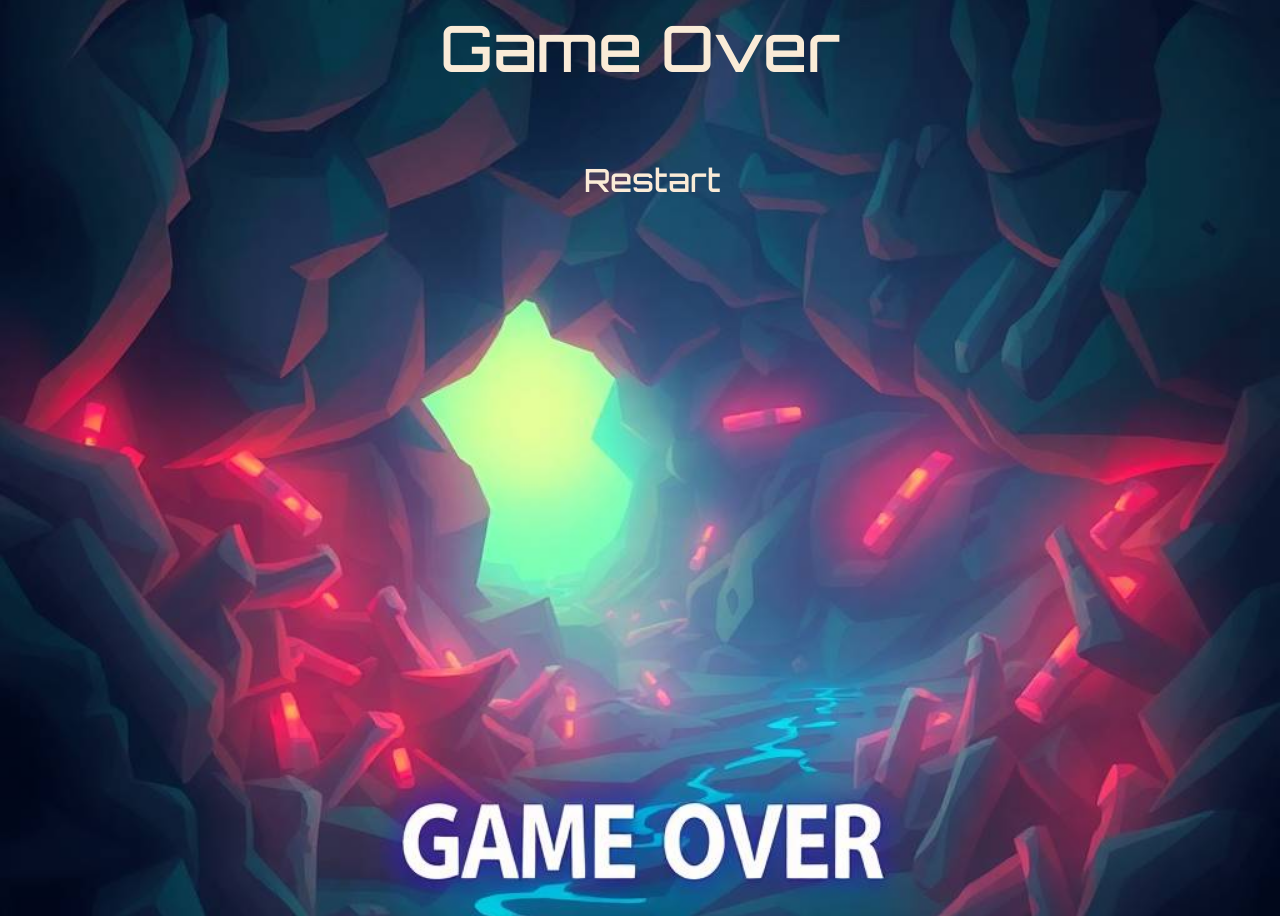
<file: final_gameover.html>
<!DOCTYPE html>
<html>
<head>
  <title>Primer Clicker</title>
  <meta name="viewport" content="width=device-width,initial-scale=1" >
  <link href="./resources/reset.css" rel="stylesheet">
  <link href="./stylefinal.css" rel="stylesheet">
  <link href="https://fonts.googleapis.com/css2?family=Orbitron:wght@400..900&display=swap" rel="stylesheet">
</head>
<body>


  
<div class="text-over"> Game Over</div>

<div class="restart">
  <a href="index.html"><button id="restartBtn"><h3>Restart </h3></button> </a> 
</div>



<script>
  var audio2 = new Audio("https://cdn.freesound.org/previews/795/795687_5674468-lq.ogg");
    audio2.play();
  
    audio.pause();
    audio.currentTime = 0;
  
</script>

</body>
</html>
</file>
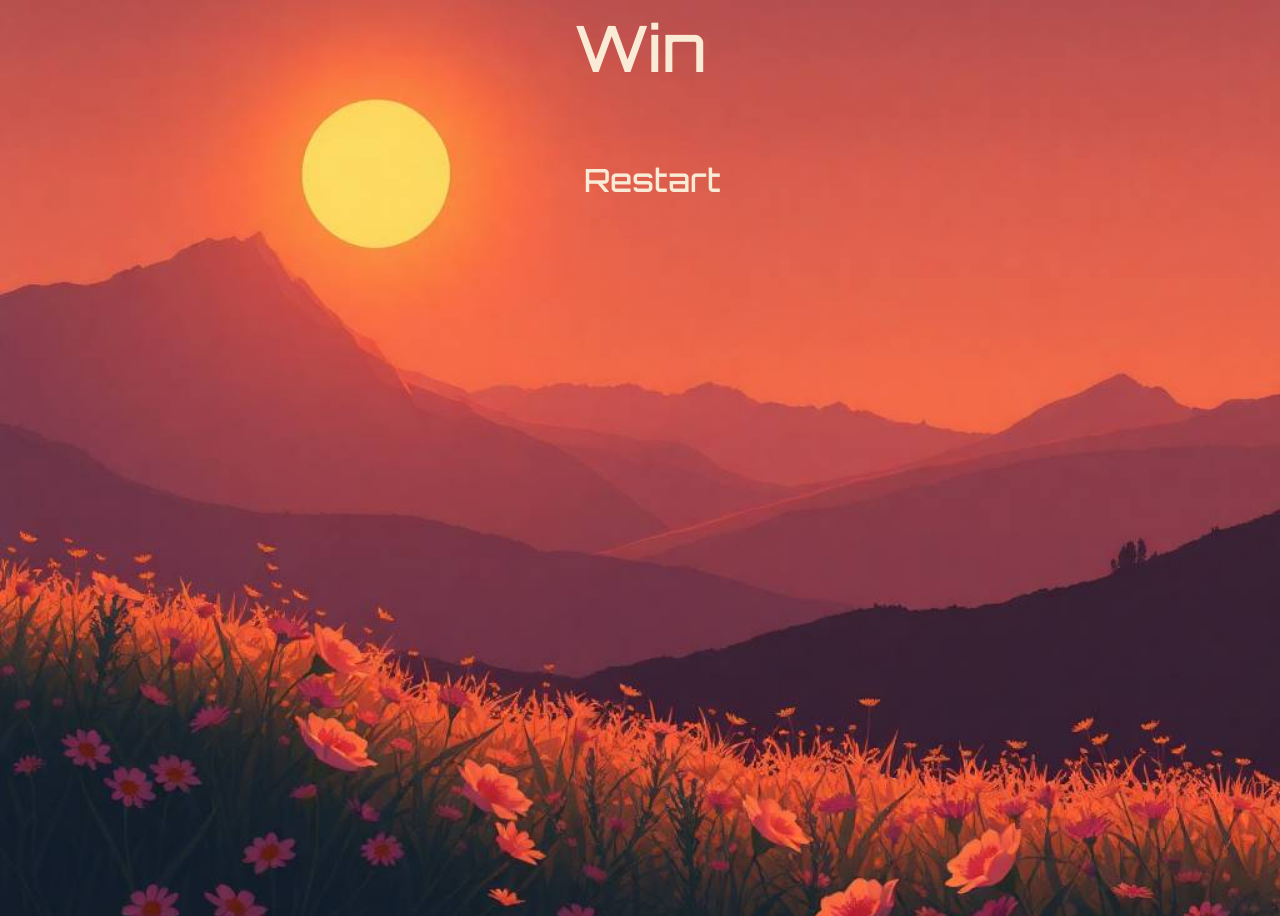
<file: final_winner.html>
<!DOCTYPE html>
<html>
<head>
  <title>Primer Clicker</title>
  <meta name="viewport" content="width=device-width,initial-scale=1" >
  <link href="./resources/reset.css" rel="stylesheet">
  <link href="./stylefinal.css" rel="stylesheet">
  <link href="https://fonts.googleapis.com/css2?family=Orbitron:wght@400..900&display=swap" rel="stylesheet">
</head>
<body>
<div class="winner">

</div>
  
<div class="text-winner"> Win</div>
<div class="restart">
  <a href="index.html"><button id="restartBtn"><h3>Restart </h3></button> </a> 
</div>

<script>
  setTimeout(() => {
    var audio2 = new Audio("./resources/audio/winbo.wav", type="audio/wav");
    audio2.currentTime = 0;
    audio2.play();
       
  }, 1500);
  setTimeout(() => {
    var audio3 = new Audio("./resources/audio/music-wins.mp3", type="audio/wav");
  audio3.currentTime = 0;
  audio3.play();
       
  }, 3000);
  
    
  
</script>




</body>
</html>
</file>
<file: stylefinal.css>
.text-over {
    width: 100vw;
    height: 100vh;
    font-family: "Orbitron";
    font-weight: 500;
    font-size: 4rem;
    position:absolute;
    padding-top: 1rem;
    text-align:center;
    color:antiquewhite;
    background: url("./resources/images/end_gameover.jpg") no-repeat center/cover;
   

}


.text-winner {
    width: 100vw;
    height: 100vh;
    font-family: "Orbitron";
    font-weight: 500;
    font-size: 4rem;
    position:absolute;
    padding-top: 1rem;
    text-align:center;
    color:antiquewhite;
    background: url("./resources/images/winner.jpg") no-repeat center/cover;
   

}


#restartBtn {
    width:10%;
    height: 30%;
    font-family: "Orbitron";
    font-weight: 500;
    font-size: 2rem;
    color:antiquewhite;
    z-index: 0;
    position:absolute;
    text-align: center;
    visibility:hidden;
    top: 20%;
    left: 50%;
    transform: translate(-50%, -50%); /*Ho centra completament amb tamany de text */
    pointer-events: none;


}

#restartBtn h3 {

  
    visibility: visible;
    pointer-events: auto;
    color:antiquewhite;
    pointer-events: auto;
    position: relative; /* Asegura que el texto esté en su lugar correcto */
    z-index: 2;
    cursor: pointer;
    animation: letters 7s linear infinite;
    animation-delay: 2s; ;
}

@keyframes letters {
    0% {
        color:gold;
        opacity: 0%
    }

    100% {
        color:gold;
        opacity: 100%
    }
}
</file>
